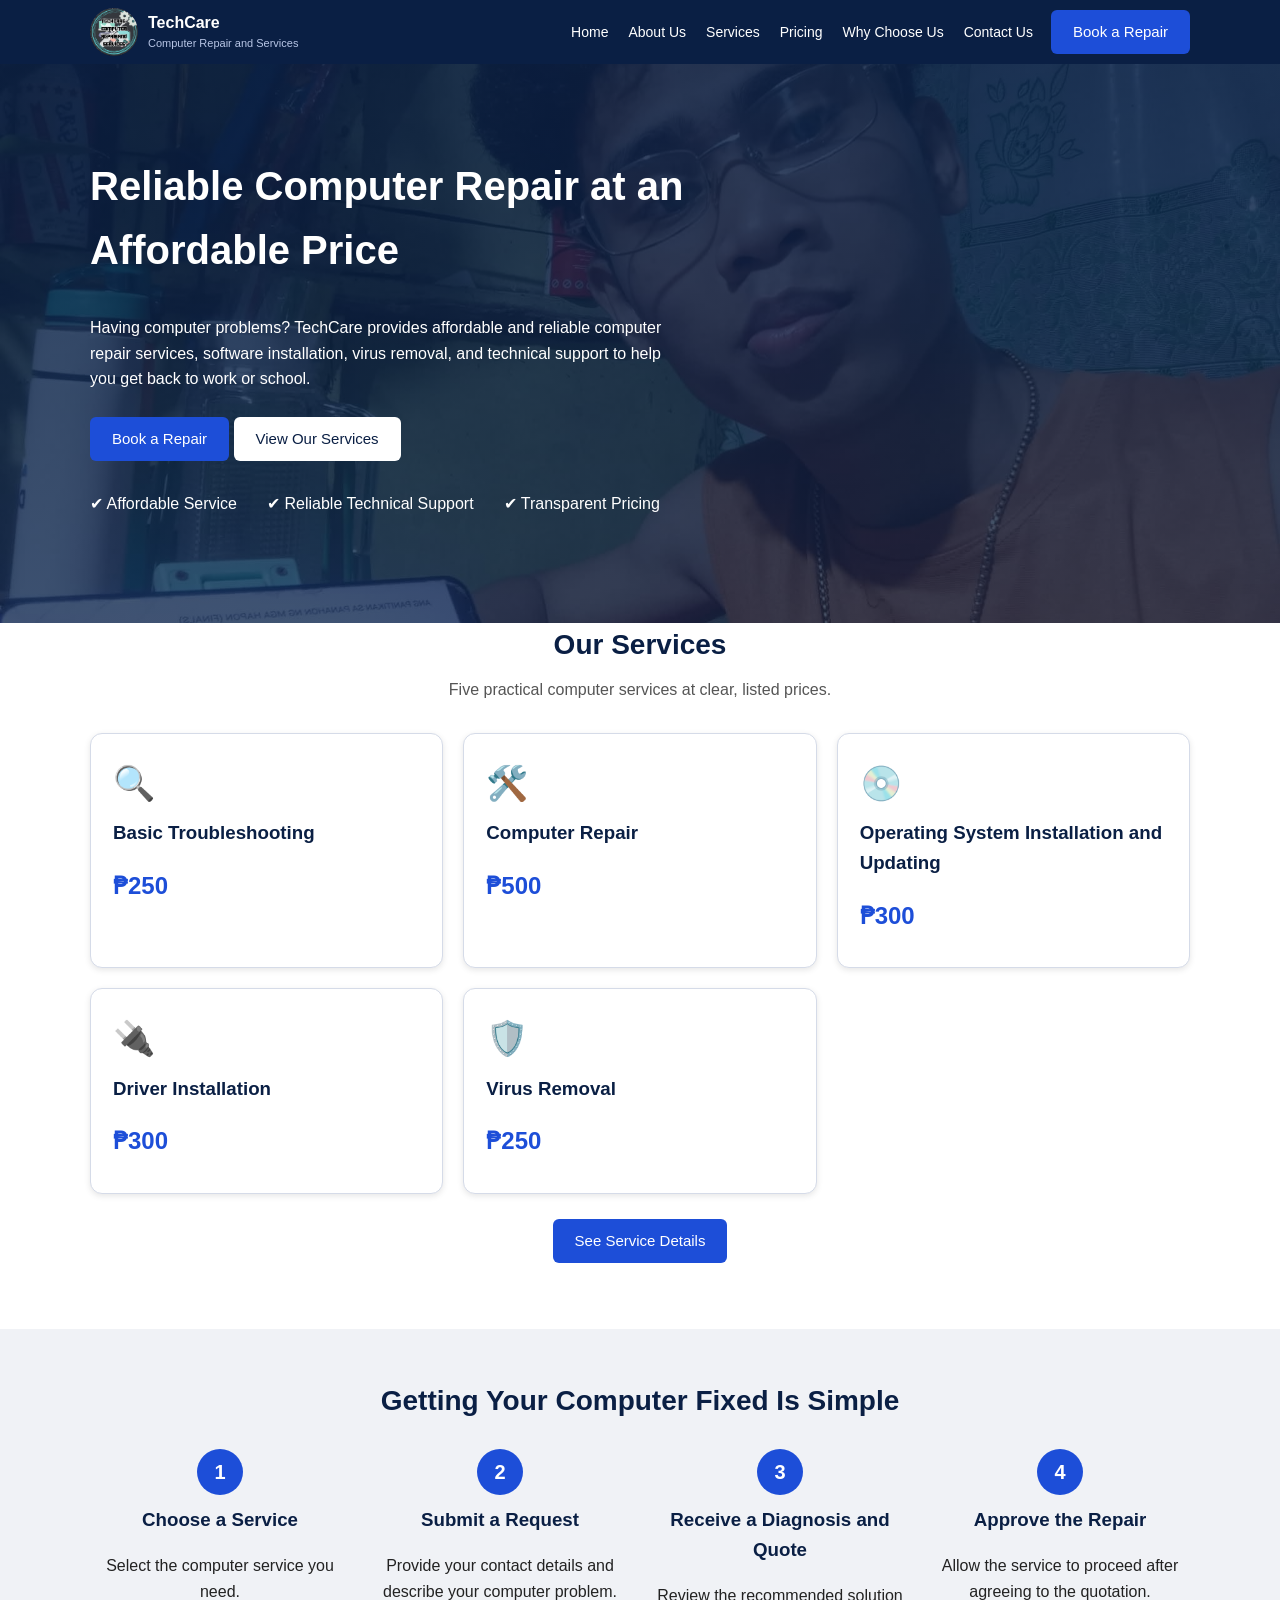
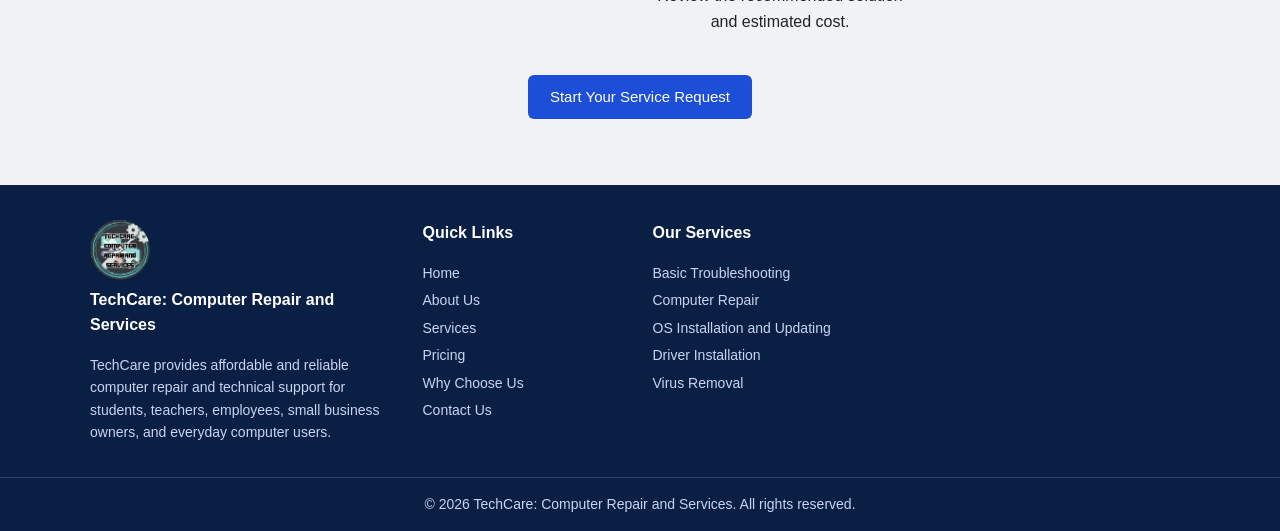
<file: index.html>
<!DOCTYPE html>
<html lang="en">
<head>
<meta charset="utf-8">
<meta name="viewport" content="width=device-width, initial-scale=1">
<title>Home | TechCare</title>
<meta name="description" content="TechCare: Computer Repair and Services. Affordable computer repair, laptop troubleshooting, software installation and virus removal in Cebu.">
<meta name="keywords" content="affordable computer repair Cebu, laptop troubleshooting, software installation, virus removal, computer services Cebu">
<link rel="icon" href="logo.jpg">
<link rel="stylesheet" href="style.css">
<link rel="stylesheet" href="https://pyscript.net/releases/2026.7.3/core.css" />
<script type="module" src="https://pyscript.net/releases/2026.7.3/core.js"></script>
</head>
<body>
<header>
  <div class="container topbar">
    <a href="index.html" class="logo"><img src="logo.jpg" alt="TechCare logo"><span><b>TechCare</b><br><small>Computer Repair and Services</small></span></a>
    <button id="burger" class="burger" aria-label="Open menu">☰</button>
    <nav id="menu"><a href="index.html">Home</a><a href="about.html">About Us</a><a href="services.html">Services</a><a href="pricing.html">Pricing</a><a href="why-choose-us.html">Why Choose Us</a><a href="contact.html">Contact Us</a><a href="contact.html" class="btn book">Book a Repair</a></nav>
  </div>
</header>
<main>
<section class="hero">
 <div class="container">
  <h1>Reliable Computer Repair at an Affordable Price</h1>
  <p>Having computer problems? TechCare provides affordable and reliable computer repair services, software installation, virus removal, and technical support to help you get back to work or school.</p>
  <a class="btn" href="contact.html">Book a Repair</a> <a class="btn btn2" href="services.html">View Our Services</a>
  <ul class="points"><li>✔ Affordable Service</li><li>✔ Reliable Technical Support</li><li>✔ Transparent Pricing</li></ul>
 </div>
</section>
<section class="container">
  <h2>Our Services</h2>
  <p class="sub">Five practical computer services at clear, listed prices.</p>
  <div class="grid"><div class="card"><div class="icon">🔍</div><h3>Basic Troubleshooting</h3><p class="price">₱250</p></div><div class="card"><div class="icon">🛠️</div><h3>Computer Repair</h3><p class="price">₱500</p></div><div class="card"><div class="icon">💿</div><h3>Operating System Installation and Updating</h3><p class="price">₱300</p></div><div class="card"><div class="icon">🔌</div><h3>Driver Installation</h3><p class="price">₱300</p></div><div class="card"><div class="icon">🛡️</div><h3>Virus Removal</h3><p class="price">₱250</p></div></div>
  <p class="center"><a class="btn" href="services.html">See Service Details</a></p>
</section>
<section class="gray"><div class="container">
  <h2>Getting Your Computer Fixed Is Simple</h2>
  <div class="grid4"><div class="step"><div class="num">1</div><h3>Choose a Service</h3><p>Select the computer service you need.</p></div><div class="step"><div class="num">2</div><h3>Submit a Request</h3><p>Provide your contact details and describe your computer problem.</p></div><div class="step"><div class="num">3</div><h3>Receive a Diagnosis and Quote</h3><p>Review the recommended solution and estimated cost.</p></div><div class="step"><div class="num">4</div><h3>Approve the Repair</h3><p>Allow the service to proceed after agreeing to the quotation.</p></div></div>
  <p class="center"><a class="btn" href="contact.html">Start Your Service Request</a></p>
</div></section>
</main>

<footer>
  <div class="container footgrid">
    <div><img src="logo.jpg" alt="TechCare logo" class="flogo"><h3>TechCare: Computer Repair and Services</h3>
    <p>TechCare provides affordable and reliable computer repair and technical support for students, teachers, employees, small business owners, and everyday computer users.</p></div>
    <div><h3>Quick Links</h3><ul><li><a href="index.html">Home</a></li><li><a href="about.html">About Us</a></li><li><a href="services.html">Services</a></li><li><a href="pricing.html">Pricing</a></li><li><a href="why-choose-us.html">Why Choose Us</a></li><li><a href="contact.html">Contact Us</a></li></ul></div>
    <div><h3>Our Services</h3><ul><li><a href="contact.html">Basic Troubleshooting</a></li><li><a href="contact.html">Computer Repair</a></li><li><a href="contact.html">OS Installation and Updating</a></li><li><a href="contact.html">Driver Installation</a></li><li><a href="contact.html">Virus Removal</a></li></ul></div>
  </div>
  <p class="copy">© <span id="yr">2026</span> TechCare: Computer Repair and Services. All rights reserved.</p>
</footer>
<script type="py" src="main.py"></script>
</body>
</html>
</file>
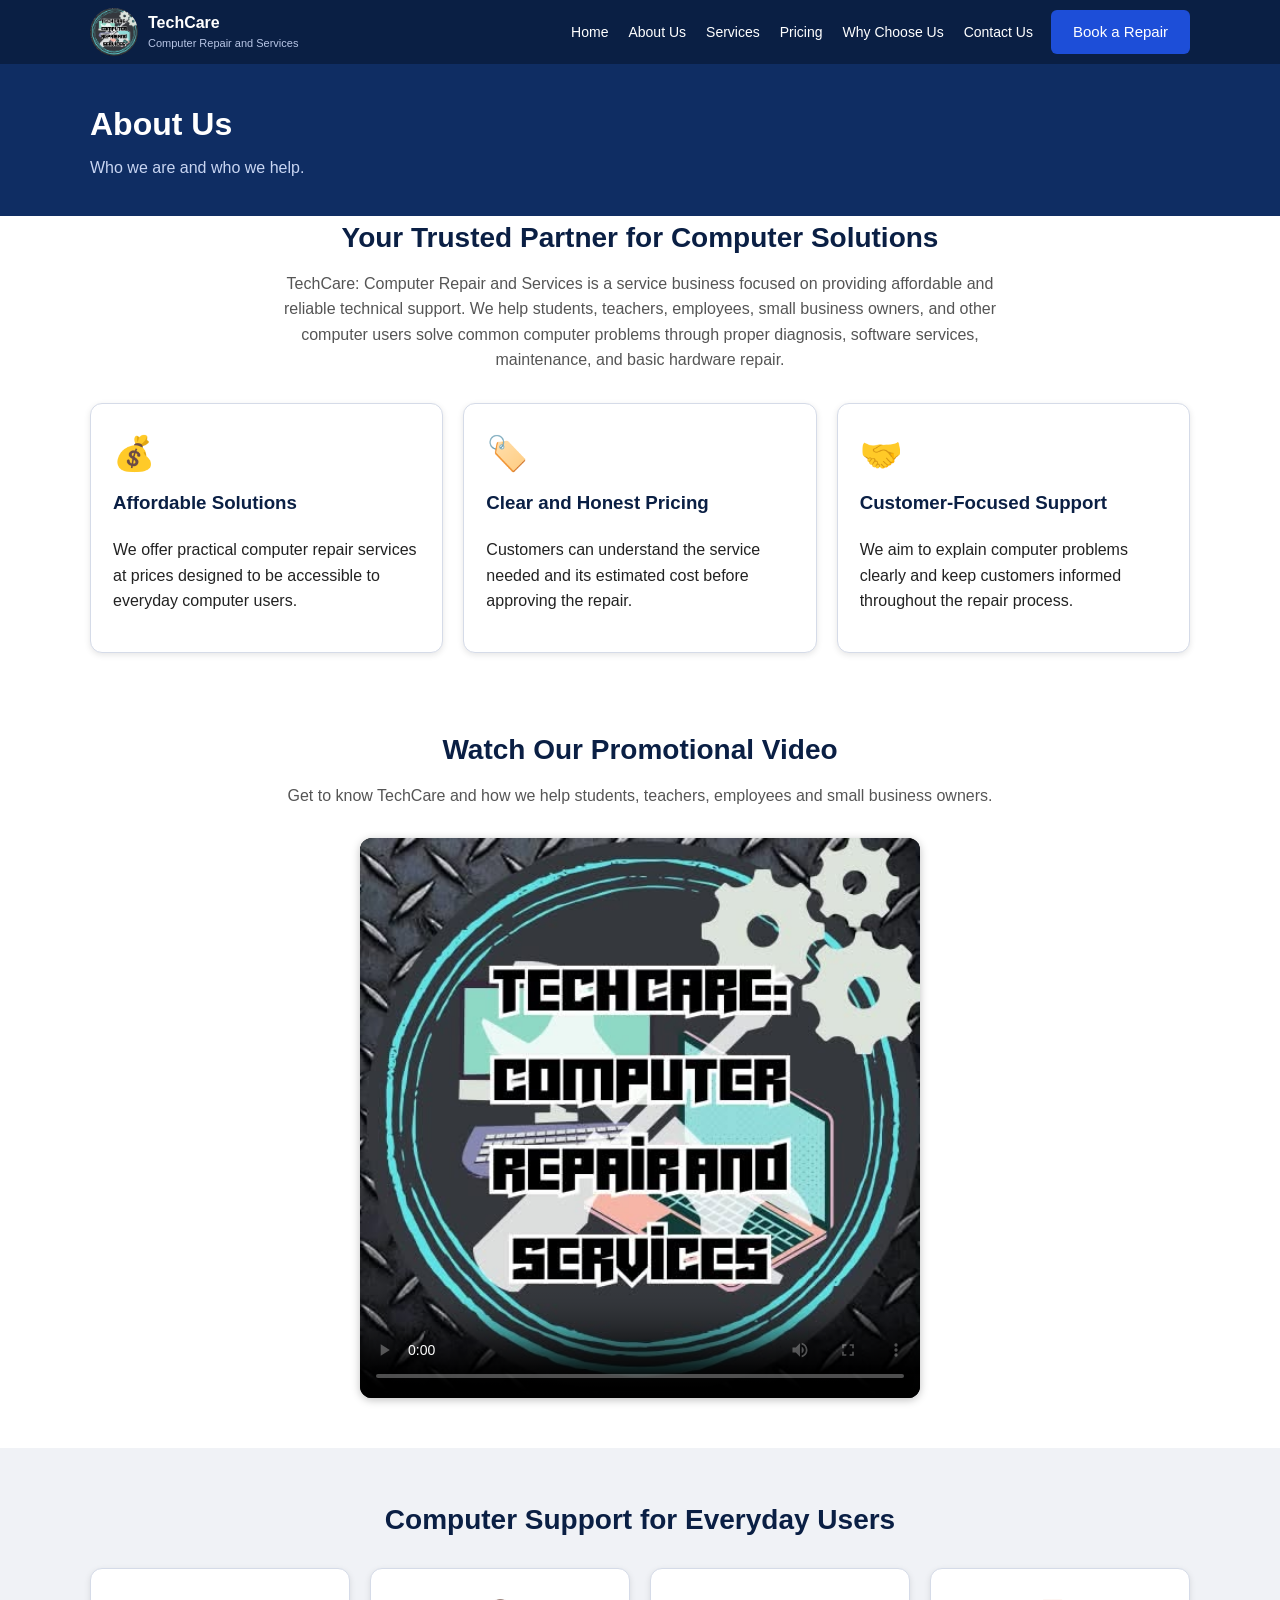
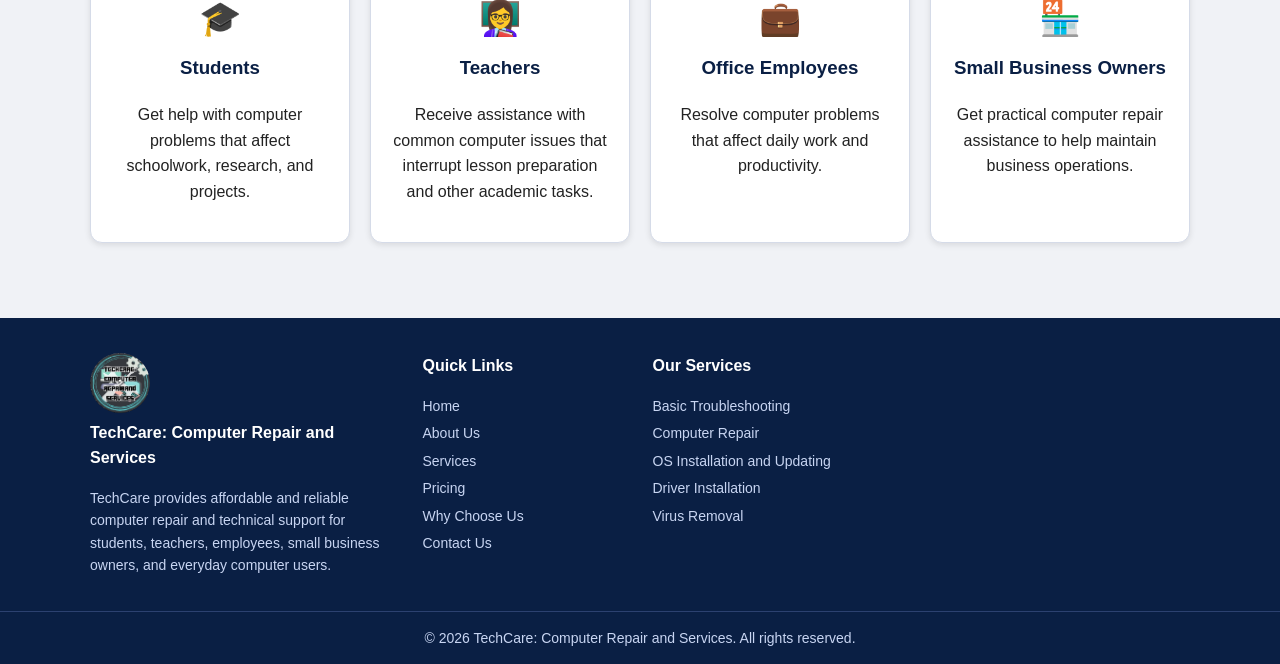
<file: about.html>
<!DOCTYPE html>
<html lang="en">
<head>
<meta charset="utf-8">
<meta name="viewport" content="width=device-width, initial-scale=1">
<title>About Us | TechCare</title>
<meta name="description" content="TechCare: Computer Repair and Services. Affordable computer repair, laptop troubleshooting, software installation and virus removal in Cebu.">
<meta name="keywords" content="affordable computer repair Cebu, laptop troubleshooting, software installation, virus removal, computer services Cebu">
<link rel="icon" href="logo.jpg">
<link rel="stylesheet" href="style.css">
<link rel="stylesheet" href="https://pyscript.net/releases/2026.7.3/core.css" />
<script type="module" src="https://pyscript.net/releases/2026.7.3/core.js"></script>
</head>
<body>
<header>
  <div class="container topbar">
    <a href="index.html" class="logo"><img src="logo.jpg" alt="TechCare logo"><span><b>TechCare</b><br><small>Computer Repair and Services</small></span></a>
    <button id="burger" class="burger" aria-label="Open menu">☰</button>
    <nav id="menu"><a href="index.html">Home</a><a href="about.html">About Us</a><a href="services.html">Services</a><a href="pricing.html">Pricing</a><a href="why-choose-us.html">Why Choose Us</a><a href="contact.html">Contact Us</a><a href="contact.html" class="btn book">Book a Repair</a></nav>
  </div>
</header>
<main>
<div class="banner"><div class="container"><h1>About Us</h1><p>Who we are and who we help.</p></div></div>
<section class="container">
  <h2>Your Trusted Partner for Computer Solutions</h2>
  <p class="sub">TechCare: Computer Repair and Services is a service business focused on providing affordable and reliable technical support. We help students, teachers, employees, small business owners, and other computer users solve common computer problems through proper diagnosis, software services, maintenance, and basic hardware repair.</p>
  <div class="grid"><div class="card "><div class="icon">💰</div><h3>Affordable Solutions</h3><p>We offer practical computer repair services at prices designed to be accessible to everyday computer users.</p></div><div class="card "><div class="icon">🏷️</div><h3>Clear and Honest Pricing</h3><p>Customers can understand the service needed and its estimated cost before approving the repair.</p></div><div class="card "><div class="icon">🤝</div><h3>Customer-Focused Support</h3><p>We aim to explain computer problems clearly and keep customers informed throughout the repair process.</p></div></div>
</section>
<section class="container" id="video">
  <h2>Watch Our Promotional Video</h2>
  <p class="sub">Get to know TechCare and how we help students, teachers, employees and small business owners.</p>
  <div class="video-box">
    <video controls preload="metadata" poster="logo.jpg">
      <source src="promo.mp4" type="video/mp4">
      Your browser does not support the video tag.
    </video>
  </div>
</section>
<section class="gray"><div class="container">
  <h2>Computer Support for Everyday Users</h2>
  <div class="grid4"><div class="card center"><div class="icon">🎓</div><h3>Students</h3><p>Get help with computer problems that affect schoolwork, research, and projects.</p></div><div class="card center"><div class="icon">👩‍🏫</div><h3>Teachers</h3><p>Receive assistance with common computer issues that interrupt lesson preparation and other academic tasks.</p></div><div class="card center"><div class="icon">💼</div><h3>Office Employees</h3><p>Resolve computer problems that affect daily work and productivity.</p></div><div class="card center"><div class="icon">🏪</div><h3>Small Business Owners</h3><p>Get practical computer repair assistance to help maintain business operations.</p></div></div>
</div></section>
</main>

<footer>
  <div class="container footgrid">
    <div><img src="logo.jpg" alt="TechCare logo" class="flogo"><h3>TechCare: Computer Repair and Services</h3>
    <p>TechCare provides affordable and reliable computer repair and technical support for students, teachers, employees, small business owners, and everyday computer users.</p></div>
    <div><h3>Quick Links</h3><ul><li><a href="index.html">Home</a></li><li><a href="about.html">About Us</a></li><li><a href="services.html">Services</a></li><li><a href="pricing.html">Pricing</a></li><li><a href="why-choose-us.html">Why Choose Us</a></li><li><a href="contact.html">Contact Us</a></li></ul></div>
    <div><h3>Our Services</h3><ul><li><a href="contact.html">Basic Troubleshooting</a></li><li><a href="contact.html">Computer Repair</a></li><li><a href="contact.html">OS Installation and Updating</a></li><li><a href="contact.html">Driver Installation</a></li><li><a href="contact.html">Virus Removal</a></li></ul></div>
  </div>
  <p class="copy">© <span id="yr">2026</span> TechCare: Computer Repair and Services. All rights reserved.</p>
</footer>
<script type="py" src="main.py"></script>
</body>
</html>
</file>
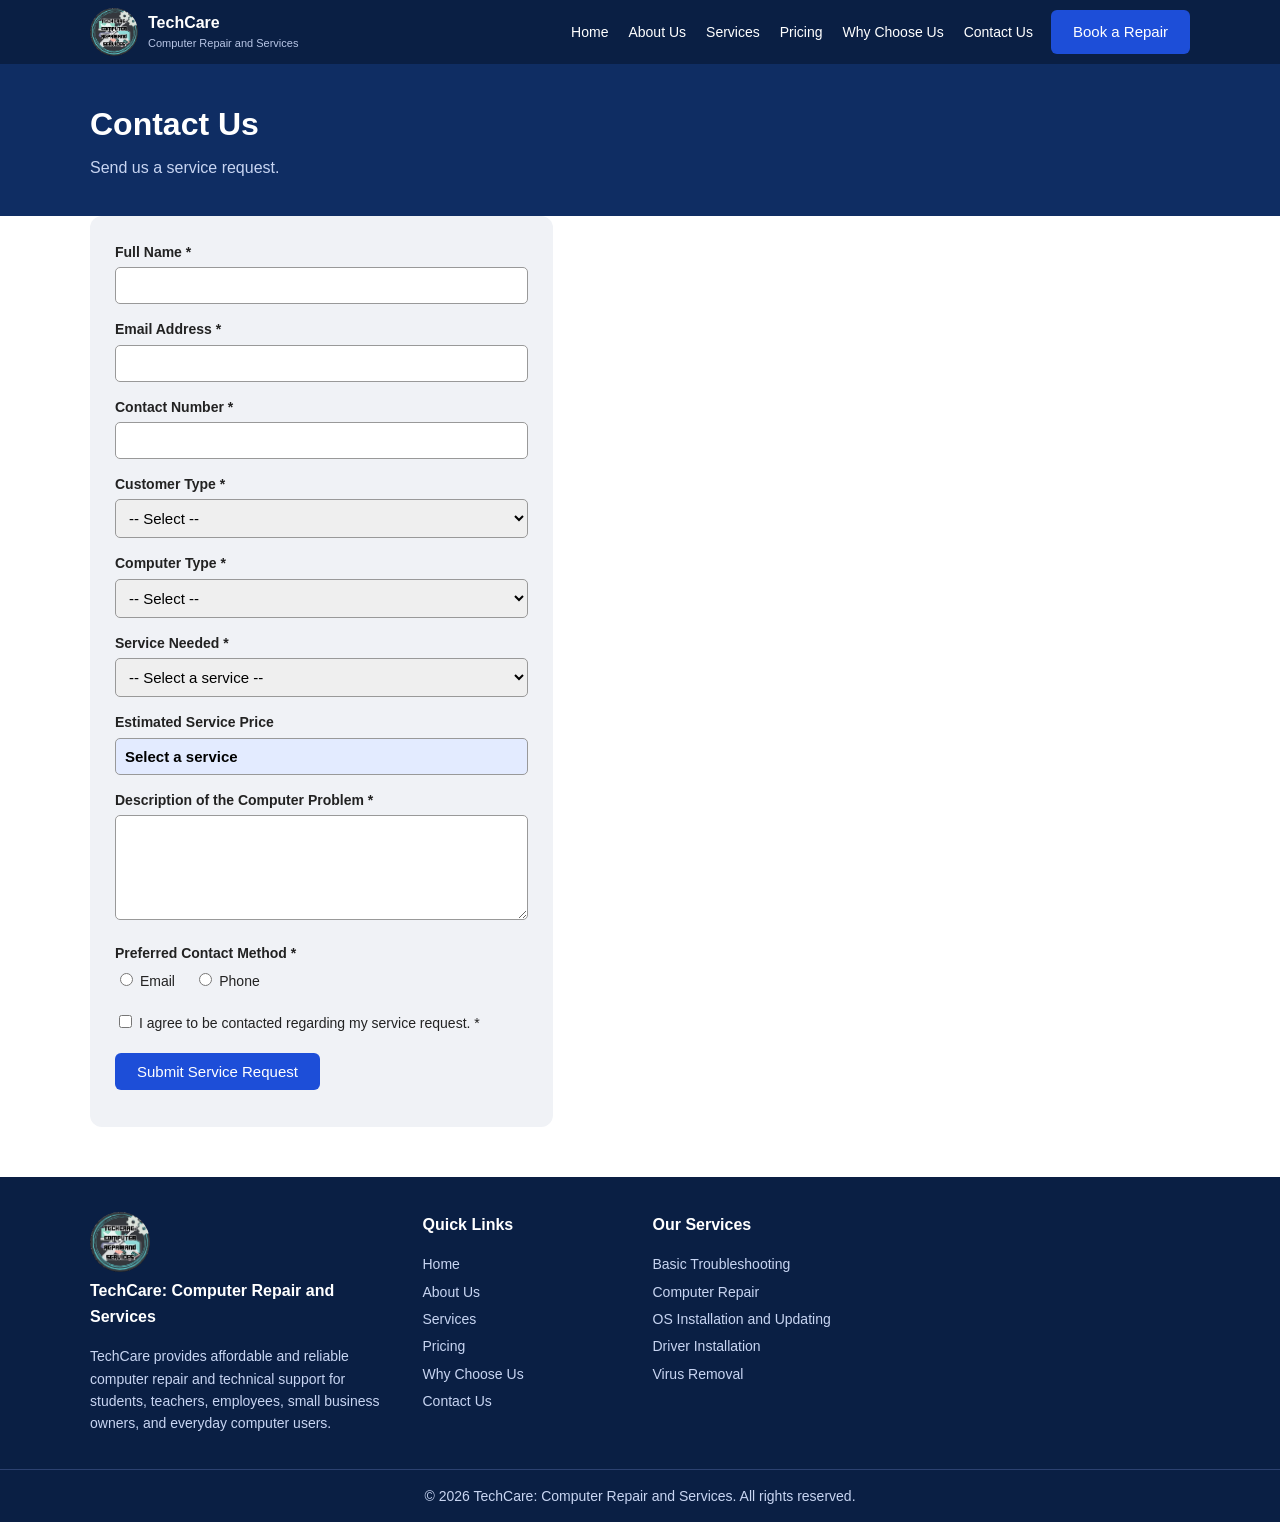
<file: contact.html>
<!DOCTYPE html>
<html lang="en">
<head>
<meta charset="utf-8">
<meta name="viewport" content="width=device-width, initial-scale=1">
<title>Contact Us | TechCare</title>
<meta name="description" content="TechCare: Computer Repair and Services. Affordable computer repair, laptop troubleshooting, software installation and virus removal in Cebu.">
<meta name="keywords" content="affordable computer repair Cebu, laptop troubleshooting, software installation, virus removal, computer services Cebu">
<link rel="icon" href="logo.jpg">
<link rel="stylesheet" href="style.css">
<link rel="stylesheet" href="https://pyscript.net/releases/2026.7.3/core.css" />
<script type="module" src="https://pyscript.net/releases/2026.7.3/core.js"></script>
</head>
<body>
<header>
  <div class="container topbar">
    <a href="index.html" class="logo"><img src="logo.jpg" alt="TechCare logo"><span><b>TechCare</b><br><small>Computer Repair and Services</small></span></a>
    <button id="burger" class="burger" aria-label="Open menu">☰</button>
    <nav id="menu"><a href="index.html">Home</a><a href="about.html">About Us</a><a href="services.html">Services</a><a href="pricing.html">Pricing</a><a href="why-choose-us.html">Why Choose Us</a><a href="contact.html">Contact Us</a><a href="contact.html" class="btn book">Book a Repair</a></nav>
  </div>
</header>
<main>
<div class="banner"><div class="container"><h1>Contact Us</h1><p>Send us a service request.</p></div></div>
<section class="container two">
 <form id="form" novalidate>
  <div class="field"><label>Full Name *</label><input id="name" type="text"><div class="err" data-for="name"></div></div>
  <div class="field"><label>Email Address *</label><input id="email" type="email"><div class="err" data-for="email"></div></div>
  <div class="field"><label>Contact Number *</label><input id="phone" type="tel"><div class="err" data-for="phone"></div></div>
  <div class="field"><label>Customer Type *</label><select id="ctype"><option value="">-- Select --</option><option>Student</option><option>Teacher</option><option>Employee</option><option>Small Business Owner</option><option>Other</option></select><div class="err" data-for="ctype"></div></div>
  <div class="field"><label>Computer Type *</label><select id="comp"><option value="">-- Select --</option><option>Desktop</option><option>Laptop</option></select><div class="err" data-for="comp"></div></div>
  <div class="field"><label>Service Needed *</label><select id="service"><option value="">-- Select a service --</option><option data-price="250">Basic Troubleshooting</option><option data-price="500">Computer Repair</option><option data-price="300">Operating System Installation and Updating</option><option data-price="300">Driver Installation</option><option data-price="250">Virus Removal</option></select><div class="err" data-for="service"></div></div>
  <div class="field"><label>Estimated Service Price</label><input id="est" type="text" readonly value="Select a service"></div>
  <div class="field"><label>Description of the Computer Problem *</label><textarea id="desc" rows="5"></textarea><div class="err" data-for="desc"></div></div>
  <div class="field"><label>Preferred Contact Method *</label><label class="inline"><input type="radio" name="contact_method" value="Email"> Email</label> <label class="inline"><input type="radio" name="contact_method" value="Phone"> Phone</label><div class="err" data-for="method"></div></div>
  <div class="field"><label class="inline"><input type="checkbox" id="consent"> I agree to be contacted regarding my service request. *</label><div class="err" data-for="consent"></div></div>
  <button type="submit" id="submit" class="btn">Submit Service Request</button>
  <div id="status"></div>
 </form>
</section>
</main>

<footer>
  <div class="container footgrid">
    <div><img src="logo.jpg" alt="TechCare logo" class="flogo"><h3>TechCare: Computer Repair and Services</h3>
    <p>TechCare provides affordable and reliable computer repair and technical support for students, teachers, employees, small business owners, and everyday computer users.</p></div>
    <div><h3>Quick Links</h3><ul><li><a href="index.html">Home</a></li><li><a href="about.html">About Us</a></li><li><a href="services.html">Services</a></li><li><a href="pricing.html">Pricing</a></li><li><a href="why-choose-us.html">Why Choose Us</a></li><li><a href="contact.html">Contact Us</a></li></ul></div>
    <div><h3>Our Services</h3><ul><li><a href="contact.html">Basic Troubleshooting</a></li><li><a href="contact.html">Computer Repair</a></li><li><a href="contact.html">OS Installation and Updating</a></li><li><a href="contact.html">Driver Installation</a></li><li><a href="contact.html">Virus Removal</a></li></ul></div>
  </div>
  <p class="copy">© <span id="yr">2026</span> TechCare: Computer Repair and Services. All rights reserved.</p>
</footer>
<script type="py" src="main.py"></script>
<script type="py" src="contact.py"></script>
</body>
</html>
</file>
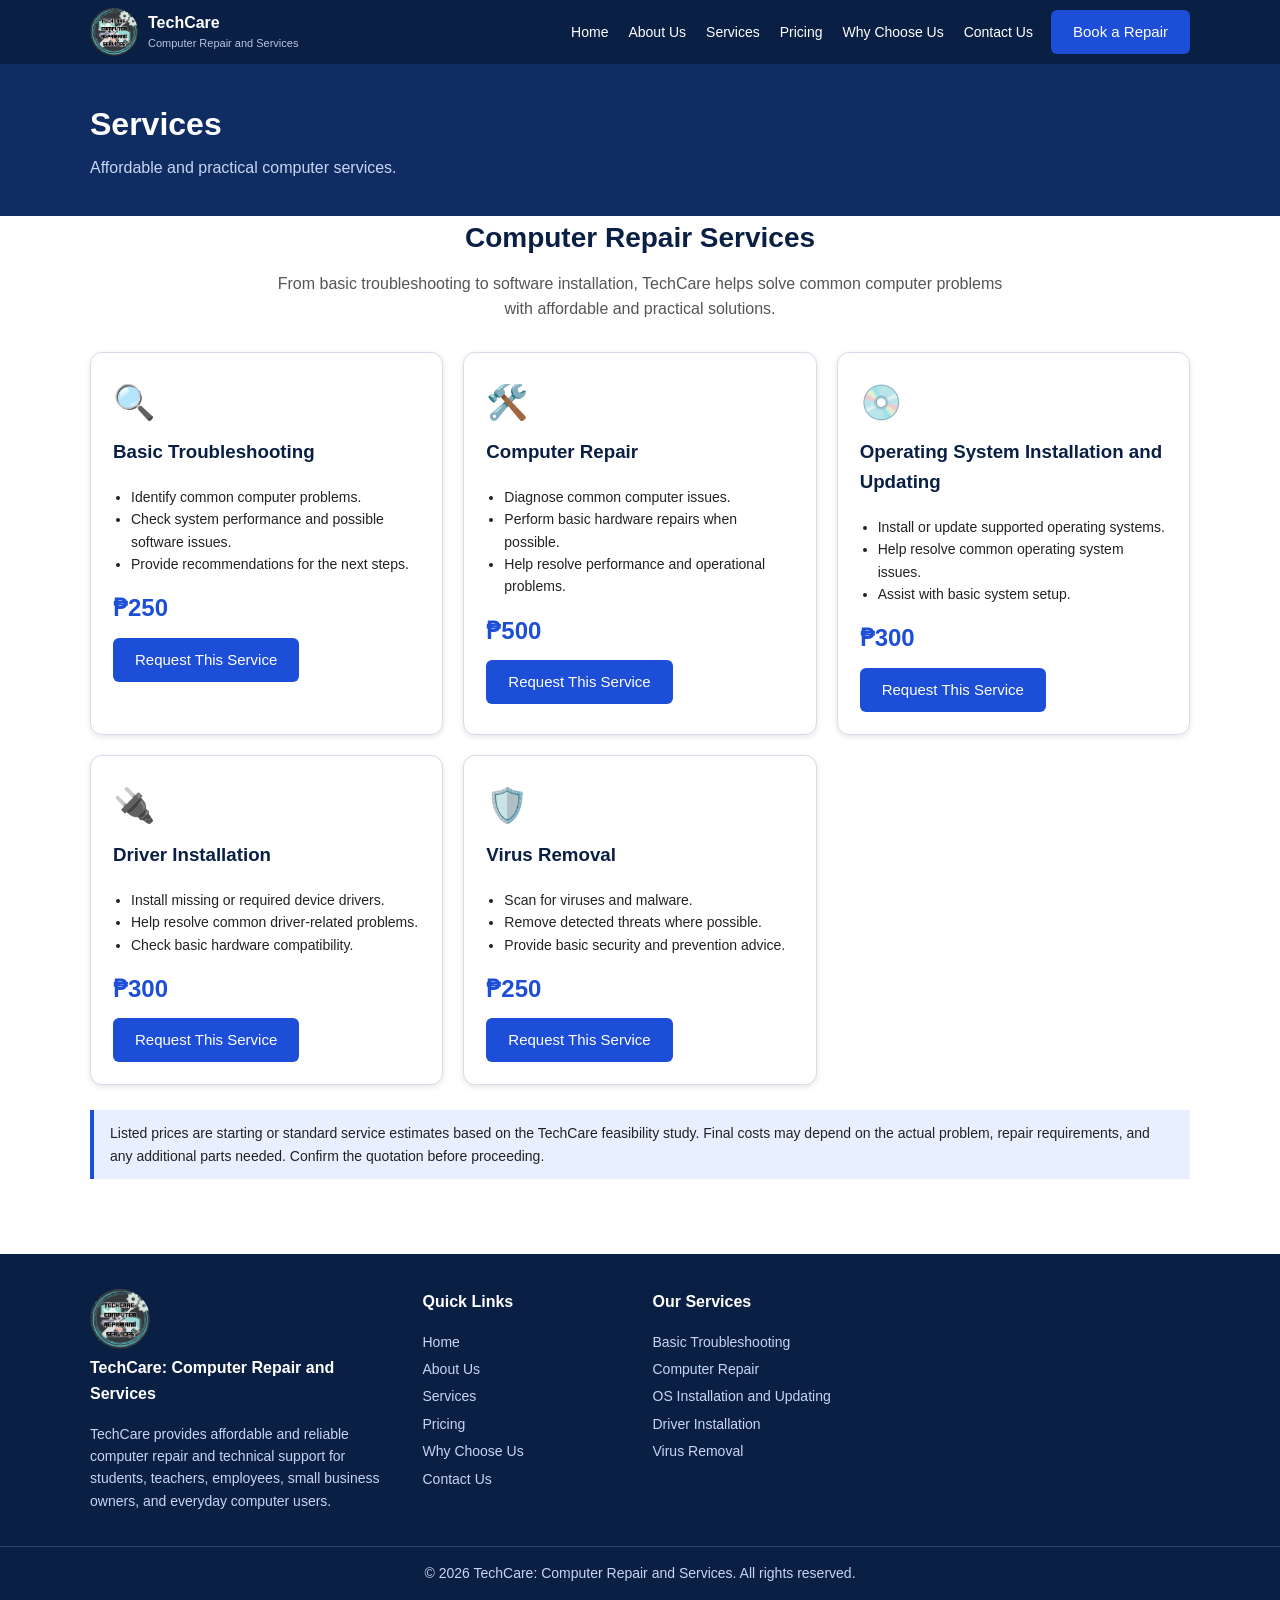
<file: services.html>
<!DOCTYPE html>
<html lang="en">
<head>
<meta charset="utf-8">
<meta name="viewport" content="width=device-width, initial-scale=1">
<title>Services | TechCare</title>
<meta name="description" content="TechCare: Computer Repair and Services. Affordable computer repair, laptop troubleshooting, software installation and virus removal in Cebu.">
<meta name="keywords" content="affordable computer repair Cebu, laptop troubleshooting, software installation, virus removal, computer services Cebu">
<link rel="icon" href="logo.jpg">
<link rel="stylesheet" href="style.css">
<link rel="stylesheet" href="https://pyscript.net/releases/2026.7.3/core.css" />
<script type="module" src="https://pyscript.net/releases/2026.7.3/core.js"></script>
</head>
<body>
<header>
  <div class="container topbar">
    <a href="index.html" class="logo"><img src="logo.jpg" alt="TechCare logo"><span><b>TechCare</b><br><small>Computer Repair and Services</small></span></a>
    <button id="burger" class="burger" aria-label="Open menu">☰</button>
    <nav id="menu"><a href="index.html">Home</a><a href="about.html">About Us</a><a href="services.html">Services</a><a href="pricing.html">Pricing</a><a href="why-choose-us.html">Why Choose Us</a><a href="contact.html">Contact Us</a><a href="contact.html" class="btn book">Book a Repair</a></nav>
  </div>
</header>
<main>
<div class="banner"><div class="container"><h1>Services</h1><p>Affordable and practical computer services.</p></div></div>
<section class="container">
  <h2>Computer Repair Services</h2>
  <p class="sub">From basic troubleshooting to software installation, TechCare helps solve common computer problems with affordable and practical solutions.</p>
  <div class="grid"><div class="card"><div class="icon">🔍</div><h3>Basic Troubleshooting</h3><ul><li>Identify common computer problems.</li><li>Check system performance and possible software issues.</li><li>Provide recommendations for the next steps.</li></ul><p class="price">₱250</p><a class="btn" href="contact.html?service=Basic%20Troubleshooting">Request This Service</a></div><div class="card"><div class="icon">🛠️</div><h3>Computer Repair</h3><ul><li>Diagnose common computer issues.</li><li>Perform basic hardware repairs when possible.</li><li>Help resolve performance and operational problems.</li></ul><p class="price">₱500</p><a class="btn" href="contact.html?service=Computer%20Repair">Request This Service</a></div><div class="card"><div class="icon">💿</div><h3>Operating System Installation and Updating</h3><ul><li>Install or update supported operating systems.</li><li>Help resolve common operating system issues.</li><li>Assist with basic system setup.</li></ul><p class="price">₱300</p><a class="btn" href="contact.html?service=Operating%20System%20Installation%20and%20Updating">Request This Service</a></div><div class="card"><div class="icon">🔌</div><h3>Driver Installation</h3><ul><li>Install missing or required device drivers.</li><li>Help resolve common driver-related problems.</li><li>Check basic hardware compatibility.</li></ul><p class="price">₱300</p><a class="btn" href="contact.html?service=Driver%20Installation">Request This Service</a></div><div class="card"><div class="icon">🛡️</div><h3>Virus Removal</h3><ul><li>Scan for viruses and malware.</li><li>Remove detected threats where possible.</li><li>Provide basic security and prevention advice.</li></ul><p class="price">₱250</p><a class="btn" href="contact.html?service=Virus%20Removal">Request This Service</a></div></div>
  <p class="note">Listed prices are starting or standard service estimates based on the TechCare feasibility study. Final costs may depend on the actual problem, repair requirements, and any additional parts needed. Confirm the quotation before proceeding.</p>
</section>
</main>

<footer>
  <div class="container footgrid">
    <div><img src="logo.jpg" alt="TechCare logo" class="flogo"><h3>TechCare: Computer Repair and Services</h3>
    <p>TechCare provides affordable and reliable computer repair and technical support for students, teachers, employees, small business owners, and everyday computer users.</p></div>
    <div><h3>Quick Links</h3><ul><li><a href="index.html">Home</a></li><li><a href="about.html">About Us</a></li><li><a href="services.html">Services</a></li><li><a href="pricing.html">Pricing</a></li><li><a href="why-choose-us.html">Why Choose Us</a></li><li><a href="contact.html">Contact Us</a></li></ul></div>
    <div><h3>Our Services</h3><ul><li><a href="contact.html">Basic Troubleshooting</a></li><li><a href="contact.html?service=Computer%20Repair">Computer Repair</a></li><li><a href="contact.html">OS Installation and Updating</a></li><li><a href="contact.html">Driver Installation</a></li><li><a href="contact.html">Virus Removal</a></li></ul></div>
  </div>
  <p class="copy">© <span id="yr">2026</span> TechCare: Computer Repair and Services. All rights reserved.</p>
</footer>
<script type="py" src="main.py"></script>
</body>
</html>
</file>
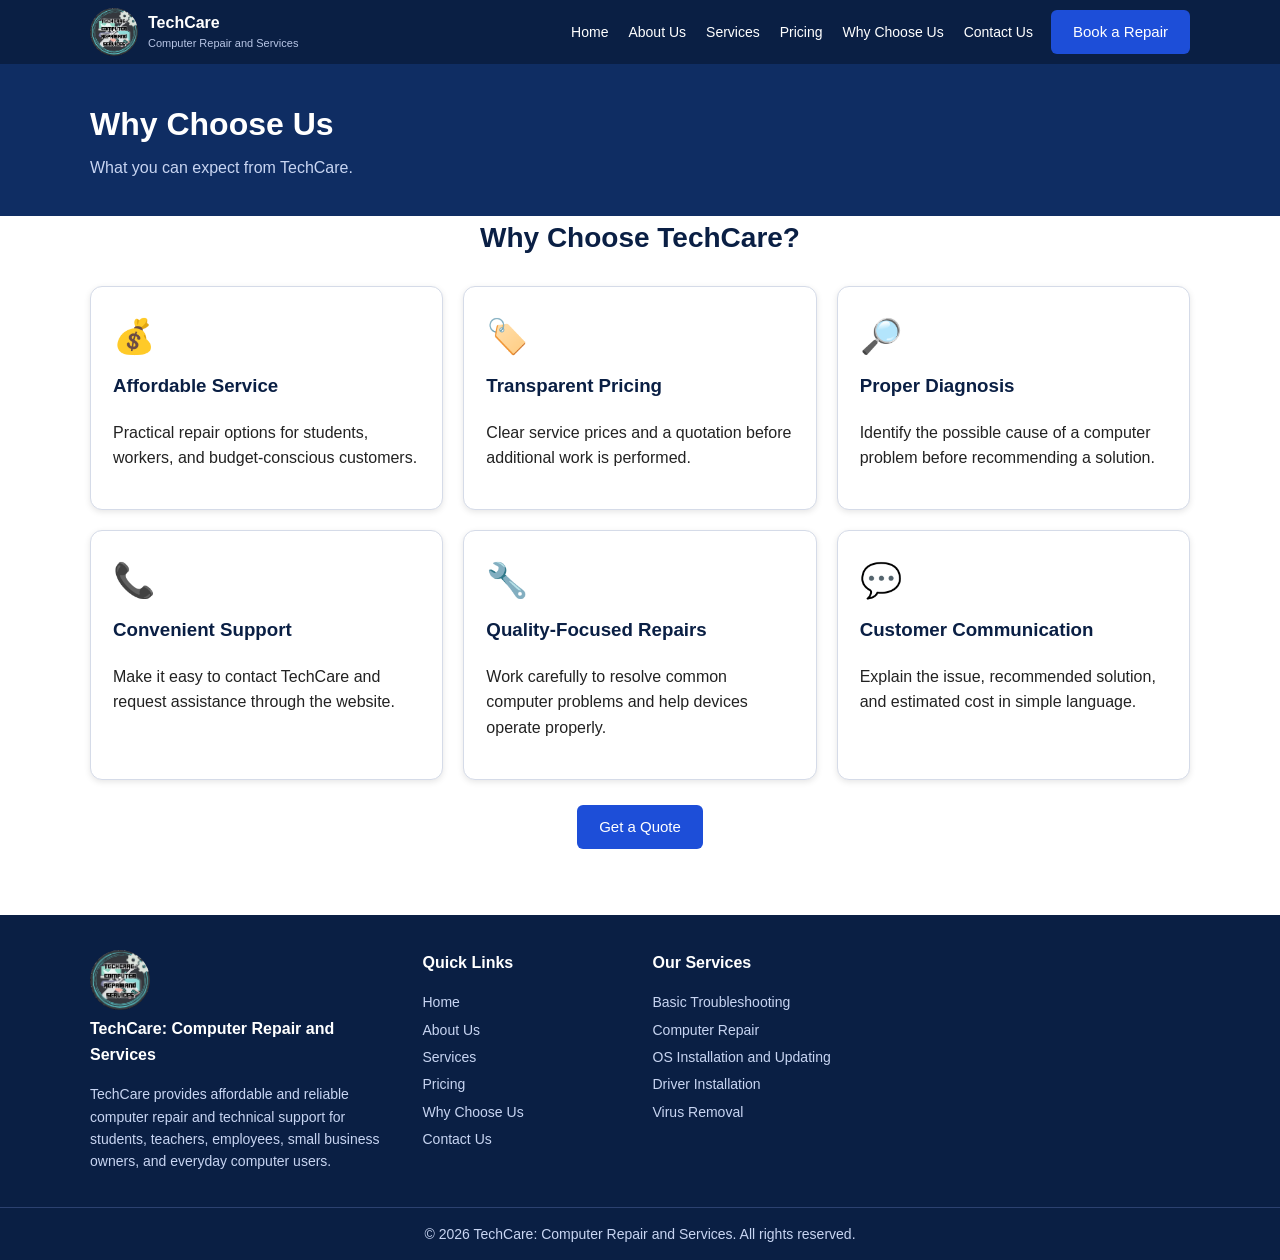
<file: why-choose-us.html>
<!DOCTYPE html>
<html lang="en">
<head>
<meta charset="utf-8">
<meta name="viewport" content="width=device-width, initial-scale=1">
<title>Why Choose Us | TechCare</title>
<meta name="description" content="TechCare: Computer Repair and Services. Affordable computer repair, laptop troubleshooting, software installation and virus removal in Cebu.">
<meta name="keywords" content="affordable computer repair Cebu, laptop troubleshooting, software installation, virus removal, computer services Cebu">
<link rel="icon" href="logo.jpg">
<link rel="stylesheet" href="style.css">
<link rel="stylesheet" href="https://pyscript.net/releases/2026.7.3/core.css" />
<script type="module" src="https://pyscript.net/releases/2026.7.3/core.js"></script>
</head>
<body>
<header>
  <div class="container topbar">
    <a href="index.html" class="logo"><img src="logo.jpg" alt="TechCare logo"><span><b>TechCare</b><br><small>Computer Repair and Services</small></span></a>
    <button id="burger" class="burger" aria-label="Open menu">☰</button>
    <nav id="menu"><a href="index.html">Home</a><a href="about.html">About Us</a><a href="services.html">Services</a><a href="pricing.html">Pricing</a><a href="why-choose-us.html">Why Choose Us</a><a href="contact.html">Contact Us</a><a href="contact.html" class="btn book">Book a Repair</a></nav>
  </div>
</header>
<main>
<div class="banner"><div class="container"><h1>Why Choose Us</h1><p>What you can expect from TechCare.</p></div></div>
<section class="container">
  <h2>Why Choose TechCare?</h2>
  <div class="grid"><div class="card "><div class="icon">💰</div><h3>Affordable Service</h3><p>Practical repair options for students, workers, and budget-conscious customers.</p></div><div class="card "><div class="icon">🏷️</div><h3>Transparent Pricing</h3><p>Clear service prices and a quotation before additional work is performed.</p></div><div class="card "><div class="icon">🔎</div><h3>Proper Diagnosis</h3><p>Identify the possible cause of a computer problem before recommending a solution.</p></div><div class="card "><div class="icon">📞</div><h3>Convenient Support</h3><p>Make it easy to contact TechCare and request assistance through the website.</p></div><div class="card "><div class="icon">🔧</div><h3>Quality-Focused Repairs</h3><p>Work carefully to resolve common computer problems and help devices operate properly.</p></div><div class="card "><div class="icon">💬</div><h3>Customer Communication</h3><p>Explain the issue, recommended solution, and estimated cost in simple language.</p></div></div>
  <p class="center"><a class="btn" href="contact.html">Get a Quote</a></p>
</section>
</main>

<footer>
  <div class="container footgrid">
    <div><img src="logo.jpg" alt="TechCare logo" class="flogo"><h3>TechCare: Computer Repair and Services</h3>
    <p>TechCare provides affordable and reliable computer repair and technical support for students, teachers, employees, small business owners, and everyday computer users.</p></div>
    <div><h3>Quick Links</h3><ul><li><a href="index.html">Home</a></li><li><a href="about.html">About Us</a></li><li><a href="services.html">Services</a></li><li><a href="pricing.html">Pricing</a></li><li><a href="why-choose-us.html">Why Choose Us</a></li><li><a href="contact.html">Contact Us</a></li></ul></div>
    <div><h3>Our Services</h3><ul><li><a href="contact.html">Basic Troubleshooting</a></li><li><a href="contact.html">Computer Repair</a></li><li><a href="contact.html">OS Installation and Updating</a></li><li><a href="contact.html">Driver Installation</a></li><li><a href="contact.html">Virus Removal</a></li></ul></div>
  </div>
  <p class="copy">© <span id="yr">2026</span> TechCare: Computer Repair and Services. All rights reserved.</p>
</footer>
<script type="py" src="main.py"></script>
</body>
</html>
</file>
<file: style.css>
* { box-sizing: border-box; }
body { margin: 0; font-family: Poppins, Arial, sans-serif; color: #222; line-height: 1.6; background: #fff; }
a { color: inherit; text-decoration: none; }
img { max-width: 100%; }
.container { width: 90%; max-width: 1100px; margin: 0 auto; }
section.container, section .container { padding-top: 0; }
section { padding: 50px 0; }
.gray { background: #f0f2f6; }
h1, h2, h3 { color: #0a1f44; margin-top: 0; }
h2 { font-size: 28px; text-align: center; margin-bottom: 10px; }
.sub { text-align: center; max-width: 750px; margin: 0 auto 30px; color: #555; }
.center { text-align: center; }
.note { background: #e8efff; border-left: 4px solid #1d4ed8; padding: 12px 16px; margin: 25px 0; font-size: 14px; }

header { background: #0a1f44; position: sticky; top: 0; z-index: 10; }
.topbar { display: flex; align-items: center; justify-content: space-between; padding: 8px 0; }
.logo { display: flex; align-items: center; gap: 10px; color: white; line-height: 1.2; }
.logo img { width: 48px; height: 48px; border-radius: 50%; }
.logo small { font-size: 11px; color: #b8c6e6; }
nav a { color: white; padding: 8px 10px; font-size: 14px; }
nav a:hover { color: #7fb0ff; }
.burger { display: none; background: none; border: 1px solid white; color: white; font-size: 24px; padding: 2px 10px; cursor: pointer; }

.btn { display: inline-block; background: #1d4ed8; color: white !important; padding: 10px 22px; border-radius: 6px; border: none; font-size: 15px; font-family: inherit; cursor: pointer; }
.btn:hover { background: #163aa8; }
.book { margin-left: 8px; }
.btn2 { background: white; color: #0a1f44 !important; }
.btn2:hover { background: #dbe6ff; }

.hero { background: linear-gradient(rgba(10,31,68,.85), rgba(10,31,68,.75)), url("hero.jpg") center/cover; color: white; padding: 90px 0; }
.hero h1 { color: white; font-size: 40px; max-width: 650px; }
.hero p { max-width: 600px; margin-bottom: 25px; }
.points { list-style: none; padding: 0; margin-top: 30px; display: flex; flex-wrap: wrap; gap: 10px 30px; }

.banner { background: #0f2d63; color: white; padding: 35px 0; }
.banner h1 { color: white; margin-bottom: 5px; }
.banner p { margin: 0; color: #c8d5f2; }

.grid { display: grid; grid-template-columns: repeat(3, 1fr); gap: 20px; margin: 25px 0; }
.grid4 { display: grid; grid-template-columns: repeat(4, 1fr); gap: 20px; margin: 25px 0; }
.card { background: white; border: 1px solid #d5dbe8; border-radius: 12px; padding: 22px; box-shadow: 0 2px 6px rgba(0,0,0,.1); }
.card:hover { box-shadow: 0 4px 12px rgba(0,0,0,.2); }
.card ul { padding-left: 18px; font-size: 14px; }
.card.center { text-align: center; }
.icon { font-size: 34px; margin-bottom: 8px; }
.price { font-size: 24px; font-weight: bold; color: #1d4ed8; margin: 10px 0; }
.step { text-align: center; }
.num { width: 46px; height: 46px; line-height: 46px; background: #1d4ed8; color: white; border-radius: 50%; font-size: 20px; font-weight: bold; margin: 0 auto 10px; }

table { width: 100%; max-width: 700px; margin: 20px auto; border-collapse: collapse; }
th { background: #0a1f44; color: white; text-align: left; padding: 12px; }
td { padding: 12px; border: 1px solid #d5dbe8; }
tr:nth-child(even) td { background: #f0f2f6; }
td:last-child, th:last-child { text-align: right; }

.two { display: grid; grid-template-columns: 1fr 1.3fr; gap: 35px; padding: 50px 0; }
.two h2, .two .sub { text-align: left; }
.info { list-style: none; padding: 0; }
.info li { margin-bottom: 8px; }
form { background: #f0f2f6; padding: 25px; border-radius: 12px; }
.field { margin-bottom: 14px; }
label { display: block; font-weight: 600; margin-bottom: 4px; font-size: 14px; }
label.inline { display: inline-block; font-weight: normal; margin-right: 15px; }
input[type=text], input[type=email], input[type=tel], select, textarea { width: 100%; padding: 9px; border: 1px solid #999; border-radius: 5px; font-family: inherit; font-size: 15px; }
input[readonly] { background: #e3ebff; font-weight: bold; }
.err { color: #c00; font-size: 13px; }
.bad { border: 2px solid #c00 !important; }
#status { margin-top: 12px; padding: 0; }
#status.ok { background: #d4f5d4; padding: 12px; }
#status.demo { background: #fff3c4; padding: 12px; }
#status.fail { background: #fcd4d4; padding: 12px; }

footer { background: #0a1f44; color: #c8d5f2; padding-top: 35px; font-size: 14px; }
footer h3 { color: white; font-size: 16px; }
footer ul { list-style: none; padding: 0; }
footer li { margin-bottom: 5px; }
footer a:hover { text-decoration: underline; }
.footgrid { display: grid; grid-template-columns: 1.5fr 1fr 1.3fr 1.2fr; gap: 25px; }
.flogo { width: 60px; border-radius: 50%; }
.copy { text-align: center; border-top: 1px solid #2c4170; margin: 20px 0 0; padding: 15px; }

@media (max-width: 900px) {
  .grid { grid-template-columns: repeat(2, 1fr); }
  .grid4 { grid-template-columns: repeat(2, 1fr); }
  .footgrid { grid-template-columns: 1fr 1fr; }
  .two { grid-template-columns: 1fr; }
  .burger { display: block; }
  nav { display: none; position: absolute; top: 100%; left: 0; right: 0; background: #0a1f44; padding: 10px 5%; }
  nav.open { display: block; }
  nav a { display: block; padding: 10px 0; }
  .book { margin: 8px 0 0; text-align: center; }
}
@media (max-width: 600px) {
  .grid, .grid4, .footgrid { grid-template-columns: 1fr; }
  .hero h1 { font-size: 30px; }
}

.video-box { width: 100%; max-width: 560px; margin: 0 auto; background: #000; border-radius: 12px; overflow: hidden; box-shadow: 0 2px 8px rgba(0,0,0,.25); }
.video-box video { display: block; width: 100%; height: auto; }
</file>
